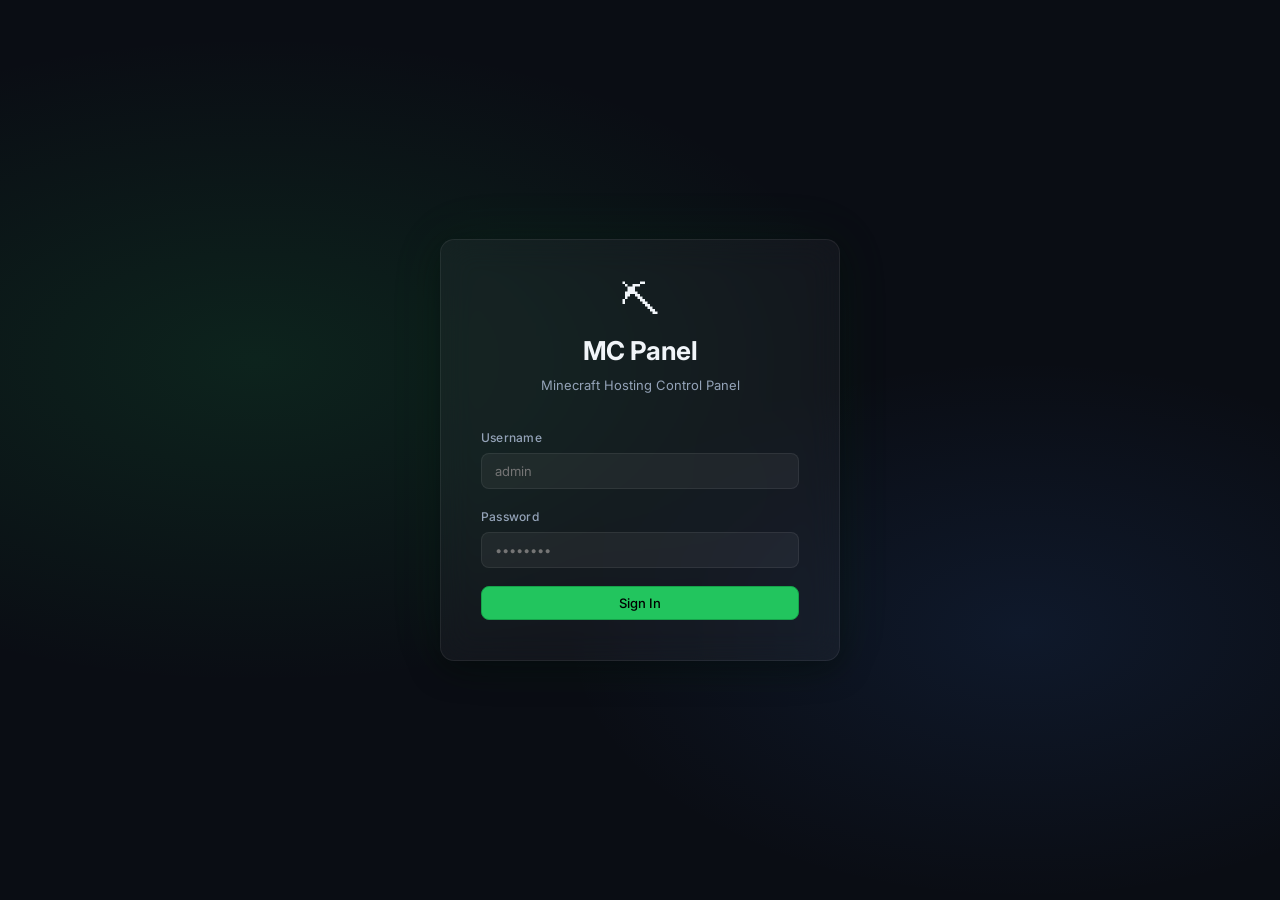
<file: frontend/index.html>
<!DOCTYPE html>
<html lang="en">
<head>
  <meta charset="UTF-8" />
  <meta name="viewport" content="width=device-width, initial-scale=1.0" />
  <title>MC Panel — Login</title>
  <meta name="description" content="Minecraft Hosting Control Panel — Secure Admin Login" />
  <link rel="preconnect" href="https://fonts.googleapis.com" />
  <link rel="preconnect" href="https://fonts.gstatic.com" crossorigin />
  <link href="https://fonts.googleapis.com/css2?family=Inter:wght@300;400;500;600;700&display=swap" rel="stylesheet" />
  <link rel="stylesheet" href="css/style.css" />
</head>
<body class="login-page">
  <div class="login-bg">
    <div class="login-particles" id="particles"></div>
    <div class="login-card glass">
      <div class="login-logo">
        <div class="logo-icon">⛏</div>
        <h1 class="login-title">MC Panel</h1>
        <p class="login-sub">Minecraft Hosting Control Panel</p>
      </div>
      <form id="loginForm" class="login-form" autocomplete="on">
        <div class="field-group">
          <label for="username">Username</label>
          <input id="username" name="username" type="text" placeholder="admin"
                 autocomplete="username" required />
        </div>
        <div class="field-group">
          <label for="password">Password</label>
          <input id="password" name="password" type="password" placeholder="••••••••"
                 autocomplete="current-password" required />
        </div>
        <div id="loginError" class="alert alert-error hidden">Invalid credentials</div>
        <button id="loginBtn" type="submit" class="btn btn-primary btn-full">
          <span class="btn-text">Sign In</span>
          <span class="btn-spinner hidden"></span>
        </button>
      </form>
    </div>
  </div>
  <script src="js/api.js"></script>
  <script src="js/login.js"></script>
</body>
</html>
</file>
<file: frontend/css/style.css>
/* ============================================================
   MC Panel — Global Stylesheet
   Design: dark glassmorphism, Inter font, vibrant accents
   ============================================================ */

/* ── Tokens ───────────────────────────────────────────────── */
:root {
  --bg:        #0a0d14;
  --surface:   #111827;
  --glass:     rgba(255,255,255,0.04);
  --glass-b:   rgba(255,255,255,0.08);
  --border:    rgba(255,255,255,0.07);
  --accent:    #22c55e;     /* green — Minecraft brand */
  --accent-d:  #16a34a;
  --accent-glow: rgba(34,197,94,0.25);
  --blue:      #3b82f6;
  --red:       #ef4444;
  --amber:     #f59e0b;
  --text:      #f1f5f9;
  --text-2:    #94a3b8;
  --text-3:    #475569;
  --radius:    14px;
  --radius-sm: 8px;
  --shadow:    0 8px 32px rgba(0,0,0,0.45);
  --sidebar-w: 220px;
  --topbar-h:  64px;
  --transition: 0.2s ease;
}

/* ── Reset ────────────────────────────────────────────────── */
*, *::before, *::after { box-sizing: border-box; margin: 0; padding: 0; }
html, body { height: 100%; }
body {
  font-family: 'Inter', system-ui, sans-serif;
  background: var(--bg);
  color: var(--text);
  font-size: 14px;
  line-height: 1.6;
  -webkit-font-smoothing: antialiased;
}
a { color: inherit; text-decoration: none; }
input, select, button, textarea { font-family: inherit; }

/* ── Utility ──────────────────────────────────────────────── */
.hidden { display: none !important; }

.glass {
  background: var(--glass);
  border: 1px solid var(--border);
  backdrop-filter: blur(16px);
  -webkit-backdrop-filter: blur(16px);
}

/* ── Buttons ──────────────────────────────────────────────── */
.btn {
  display: inline-flex; align-items: center; gap: 6px;
  padding: 8px 18px;
  border-radius: var(--radius-sm);
  border: 1px solid transparent;
  font-size: 13px; font-weight: 500;
  cursor: pointer;
  transition: background var(--transition), transform var(--transition), box-shadow var(--transition);
  white-space: nowrap;
}
.btn:active { transform: scale(0.97); }

.btn-primary {
  background: var(--accent);
  color: #000;
  border-color: var(--accent-d);
}
.btn-primary:hover {
  background: #4ade80;
  box-shadow: 0 0 18px var(--accent-glow);
}

.btn-ghost {
  background: transparent;
  color: var(--text-2);
  border-color: var(--border);
}
.btn-ghost:hover { background: var(--glass-b); color: var(--text); }

.btn-danger { background: var(--red); color: #fff; border-color: #b91c1c; }
.btn-danger:hover { background: #f87171; }

.btn-sm { padding: 5px 12px; font-size: 12px; }
.btn-full { width: 100%; justify-content: center; }
.btn-icon { padding: 8px 10px; font-size: 16px; }

/* ── Inputs ───────────────────────────────────────────────── */
input[type="text"],
input[type="password"],
input[type="number"],
input[type="email"],
select.select {
  width: 100%;
  padding: 9px 13px;
  background: rgba(255,255,255,0.05);
  border: 1px solid var(--border);
  border-radius: var(--radius-sm);
  color: var(--text);
  font-size: 13px;
  transition: border-color var(--transition), box-shadow var(--transition);
  outline: none;
}
input:focus, select.select:focus {
  border-color: var(--accent);
  box-shadow: 0 0 0 3px var(--accent-glow);
}
select.select option { background: var(--surface); }

.field-group { display: flex; flex-direction: column; gap: 6px; }
.field-group label { font-size: 12px; font-weight: 500; color: var(--text-2); letter-spacing: 0.02em; }

/* ── Alert ────────────────────────────────────────────────── */
.alert {
  padding: 9px 13px;
  border-radius: var(--radius-sm);
  font-size: 13px;
  font-weight: 500;
}
.alert-error { background: rgba(239,68,68,0.12); border: 1px solid rgba(239,68,68,0.3); color: #fca5a5; }
.alert-success { background: rgba(34,197,94,0.12); border: 1px solid rgba(34,197,94,0.3); color: #86efac; }

/* ── Login Page ───────────────────────────────────────────── */
.login-page body,
body.login-page {
  display: flex;
  align-items: center;
  justify-content: center;
  min-height: 100vh;
  overflow: hidden;
}

.login-bg {
  position: fixed; inset: 0;
  display: flex; align-items: center; justify-content: center;
  background:
    radial-gradient(ellipse 80% 60% at 20% 40%, rgba(34,197,94,0.12) 0%, transparent 60%),
    radial-gradient(ellipse 60% 50% at 80% 70%, rgba(59,130,246,0.10) 0%, transparent 60%),
    var(--bg);
}

.login-particles {
  position: absolute; inset: 0; pointer-events: none; overflow: hidden;
}
.particle {
  position: absolute;
  width: 2px; height: 2px;
  border-radius: 50%;
  background: var(--accent);
  opacity: 0;
  animation: float-up linear infinite;
}
@keyframes float-up {
  0%   { transform: translateY(0) scale(1); opacity: 0.6; }
  100% { transform: translateY(-120vh) scale(0.3); opacity: 0; }
}

.login-card {
  position: relative; z-index: 10;
  width: 100%; max-width: 400px;
  padding: 40px;
  border-radius: var(--radius);
  box-shadow: var(--shadow), 0 0 60px rgba(34,197,94,0.07);
  animation: fade-in 0.5s ease;
}
@keyframes fade-in {
  from { opacity: 0; transform: translateY(16px); }
  to   { opacity: 1; transform: translateY(0); }
}

.login-logo { text-align: center; margin-bottom: 32px; }
.logo-icon { font-size: 40px; line-height: 1; margin-bottom: 10px; }
.login-title { font-size: 26px; font-weight: 700; letter-spacing: -0.02em; }
.login-sub { color: var(--text-2); font-size: 13px; margin-top: 4px; }

.login-form { display: flex; flex-direction: column; gap: 18px; }

/* ── Spinner ──────────────────────────────────────────────── */
.btn-spinner {
  width: 14px; height: 14px;
  border: 2px solid transparent;
  border-top-color: currentColor;
  border-radius: 50%;
  animation: spin 0.7s linear infinite;
}
@keyframes spin { to { transform: rotate(360deg); } }

/* ── Dashboard Layout ─────────────────────────────────────── */
body.dashboard-page {
  display: flex;
  min-height: 100vh;
  background:
    radial-gradient(ellipse 70% 50% at 10% 20%, rgba(34,197,94,0.07) 0%, transparent 55%),
    radial-gradient(ellipse 50% 40% at 90% 80%, rgba(59,130,246,0.07) 0%, transparent 55%),
    var(--bg);
}

/* ── Sidebar ──────────────────────────────────────────────── */
.sidebar {
  width: var(--sidebar-w);
  min-height: 100vh;
  display: flex;
  flex-direction: column;
  padding: 0;
  border-right: 1px solid var(--border);
  position: fixed;
  top: 0; left: 0; bottom: 0;
  z-index: 100;
  border-radius: 0;
}

.sidebar-header {
  display: flex; align-items: center; gap: 10px;
  padding: 22px 20px;
  border-bottom: 1px solid var(--border);
}
.sidebar-logo { font-size: 22px; }
.sidebar-brand { font-size: 16px; font-weight: 700; letter-spacing: -0.01em; }

.sidebar-nav {
  flex: 1;
  display: flex; flex-direction: column;
  padding: 12px 10px;
  gap: 2px;
}
.nav-item {
  display: flex; align-items: center; gap: 10px;
  padding: 10px 12px;
  border-radius: var(--radius-sm);
  font-size: 13px; font-weight: 500;
  color: var(--text-2);
  cursor: pointer;
  transition: background var(--transition), color var(--transition);
  user-select: none;
}
.nav-item:hover { background: var(--glass-b); color: var(--text); }
.nav-item.active {
  background: rgba(34,197,94,0.12);
  color: var(--accent);
  border: 1px solid rgba(34,197,94,0.2);
}
.nav-icon { font-size: 16px; }

.sidebar-footer {
  padding: 16px 18px;
  border-top: 1px solid var(--border);
  display: flex; align-items: center; justify-content: space-between;
  gap: 8px;
}
.sidebar-username { font-size: 12px; color: var(--text-2); overflow: hidden; text-overflow: ellipsis; white-space: nowrap; }

/* ── Main content ─────────────────────────────────────────── */
.main-content {
  margin-left: var(--sidebar-w);
  flex: 1;
  display: flex;
  flex-direction: column;
  min-height: 100vh;
  padding: 0;
}

.topbar {
  height: var(--topbar-h);
  display: flex; align-items: center; justify-content: space-between;
  padding: 0 28px;
  border-bottom: 1px solid var(--border);
  background: rgba(10,13,20,0.7);
  backdrop-filter: blur(8px);
  position: sticky; top: 0; z-index: 50;
}
.topbar-title { font-size: 18px; font-weight: 600; }

/* ── Views ────────────────────────────────────────────────── */
.view { padding: 28px; }
.view-toolbar {
  display: flex; align-items: center; justify-content: space-between;
  margin-bottom: 20px;
}
.section-heading {
  font-size: 15px; font-weight: 600;
  color: var(--text-2);
  margin-bottom: 16px;
  letter-spacing: 0.01em;
}

/* ── Stats Grid ───────────────────────────────────────────── */
.stats-grid {
  display: grid;
  grid-template-columns: repeat(auto-fill, minmax(180px, 1fr));
  gap: 16px;
  margin-bottom: 32px;
}
.stat-card {
  display: flex; align-items: center; gap: 14px;
  padding: 20px;
  border-radius: var(--radius);
  transition: transform var(--transition), box-shadow var(--transition);
}
.stat-card:hover { transform: translateY(-2px); box-shadow: 0 12px 30px rgba(0,0,0,0.35); }
.stat-icon { font-size: 28px; }
.stat-body { display: flex; flex-direction: column; gap: 3px; }
.stat-label { font-size: 11px; color: var(--text-2); font-weight: 500; text-transform: uppercase; letter-spacing: 0.06em; }
.stat-value { font-size: 26px; font-weight: 700; line-height: 1; }

/* ── Server / Node cards ──────────────────────────────────── */
.server-list, .node-list { display: flex; flex-direction: column; gap: 10px; }

.server-card, .node-card {
  display: grid;
  align-items: center;
  padding: 16px 20px;
  border-radius: var(--radius);
  gap: 12px;
  transition: background var(--transition), transform var(--transition);
}
.server-card:hover, .node-card:hover { background: var(--glass-b); transform: translateX(2px); }

.server-card {
  grid-template-columns: auto 1fr auto auto;
}
.node-card {
  grid-template-columns: auto 1fr auto;
}

.status-dot {
  width: 9px; height: 9px;
  border-radius: 50%;
  flex-shrink: 0;
}
.status-running  { background: var(--accent); box-shadow: 0 0 8px var(--accent-glow); }
.status-stopped  { background: var(--text-3); }
.status-error    { background: var(--red); }
.status-online   { background: var(--accent); box-shadow: 0 0 8px var(--accent-glow); }
.status-offline  { background: var(--text-3); }

.card-info { display: flex; flex-direction: column; gap: 3px; overflow: hidden; }
.card-name { font-size: 14px; font-weight: 600; }
.card-sub  { font-size: 12px; color: var(--text-2); white-space: nowrap; overflow: hidden; text-overflow: ellipsis; }

.card-badge {
  padding: 2px 9px;
  border-radius: 20px;
  font-size: 11px; font-weight: 600;
  text-transform: uppercase;
  letter-spacing: 0.05em;
}
.badge-running { background: rgba(34,197,94,0.15); color: var(--accent); border: 1px solid rgba(34,197,94,0.25); }
.badge-stopped { background: rgba(100,116,139,0.15); color: var(--text-2); border: 1px solid var(--border); }
.badge-error   { background: rgba(239,68,68,0.12); color: #fca5a5; border: 1px solid rgba(239,68,68,0.3); }
.badge-online  { background: rgba(34,197,94,0.12); color: var(--accent); border: 1px solid rgba(34,197,94,0.2); }
.badge-offline { background: rgba(100,116,139,0.12); color: var(--text-2); border: 1px solid var(--border); }

.card-actions { display: flex; gap: 6px; }

.empty-state {
  text-align: center;
  padding: 48px 20px;
  color: var(--text-3);
  font-size: 13px;
}
.empty-state .empty-icon { font-size: 36px; margin-bottom: 12px; opacity: 0.5; }

/* ── Network ──────────────────────────────────────────────── */
.network-cards { display: flex; flex-wrap: wrap; gap: 20px; }
.card {
  padding: 24px;
  border-radius: var(--radius);
  flex: 1; min-width: 300px;
}
.card h3 { font-size: 15px; font-weight: 600; margin-bottom: 6px; }
.card-desc { font-size: 12px; color: var(--text-2); margin-bottom: 18px; }

.inline-form {
  display: flex; gap: 10px; align-items: flex-end;
}
.inline-form.vertical { flex-direction: column; align-items: stretch; }

.form-msg { margin-top: 10px; font-size: 12px; }
.form-msg.ok  { color: var(--accent); }
.form-msg.err { color: #fca5a5; }

/* ── Modals ───────────────────────────────────────────────── */
.modal-overlay {
  position: fixed; inset: 0; z-index: 200;
  background: rgba(0,0,0,0.6);
  backdrop-filter: blur(4px);
  display: flex; align-items: center; justify-content: center;
  padding: 20px;
  animation: fade-in 0.15s ease;
}
.modal {
  width: 100%; max-width: 560px;
  border-radius: var(--radius);
  padding: 28px;
  box-shadow: var(--shadow);
  max-height: 90vh; overflow-y: auto;
}
.modal-header {
  display: flex; align-items: center; justify-content: space-between;
  margin-bottom: 24px;
}
.modal-header h3 { font-size: 17px; font-weight: 600; }
.modal-close {
  background: none; border: none; cursor: pointer;
  color: var(--text-2); font-size: 16px; padding: 4px 8px;
  border-radius: 4px; transition: color var(--transition), background var(--transition);
}
.modal-close:hover { color: var(--text); background: var(--glass-b); }

.form-grid {
  display: grid; grid-template-columns: 1fr 1fr;
  gap: 16px; margin-bottom: 20px;
}
.modal-actions {
  display: flex; gap: 10px; justify-content: flex-end; margin-top: 20px;
}

/* ── Agent Token Box ──────────────────────────────────────── */
.agent-token-box {
  background: rgba(34,197,94,0.07);
  border: 1px solid rgba(34,197,94,0.2);
  border-radius: var(--radius-sm);
  padding: 14px;
  font-size: 12px;
  margin-top: 14px;
  line-height: 1.8;
}
.agent-token-box code {
  display: block;
  background: rgba(0,0,0,0.3);
  padding: 6px 10px;
  border-radius: 4px;
  word-break: break-all;
  font-family: 'Courier New', monospace;
  font-size: 11px;
  color: var(--accent);
  margin-top: 6px;
}

/* ── Scrollbar ────────────────────────────────────────────── */
::-webkit-scrollbar { width: 6px; }
::-webkit-scrollbar-track { background: transparent; }
::-webkit-scrollbar-thumb { background: var(--border); border-radius: 3px; }
::-webkit-scrollbar-thumb:hover { background: var(--text-3); }

/* ── Responsive ───────────────────────────────────────────── */
@media (max-width: 768px) {
  .sidebar { width: 60px; }
  .sidebar-brand, .nav-item span:last-child, .sidebar-username { display: none; }
  .main-content { margin-left: 60px; }
  .form-grid { grid-template-columns: 1fr; }
  .stats-grid { grid-template-columns: 1fr 1fr; }
}
</file>
